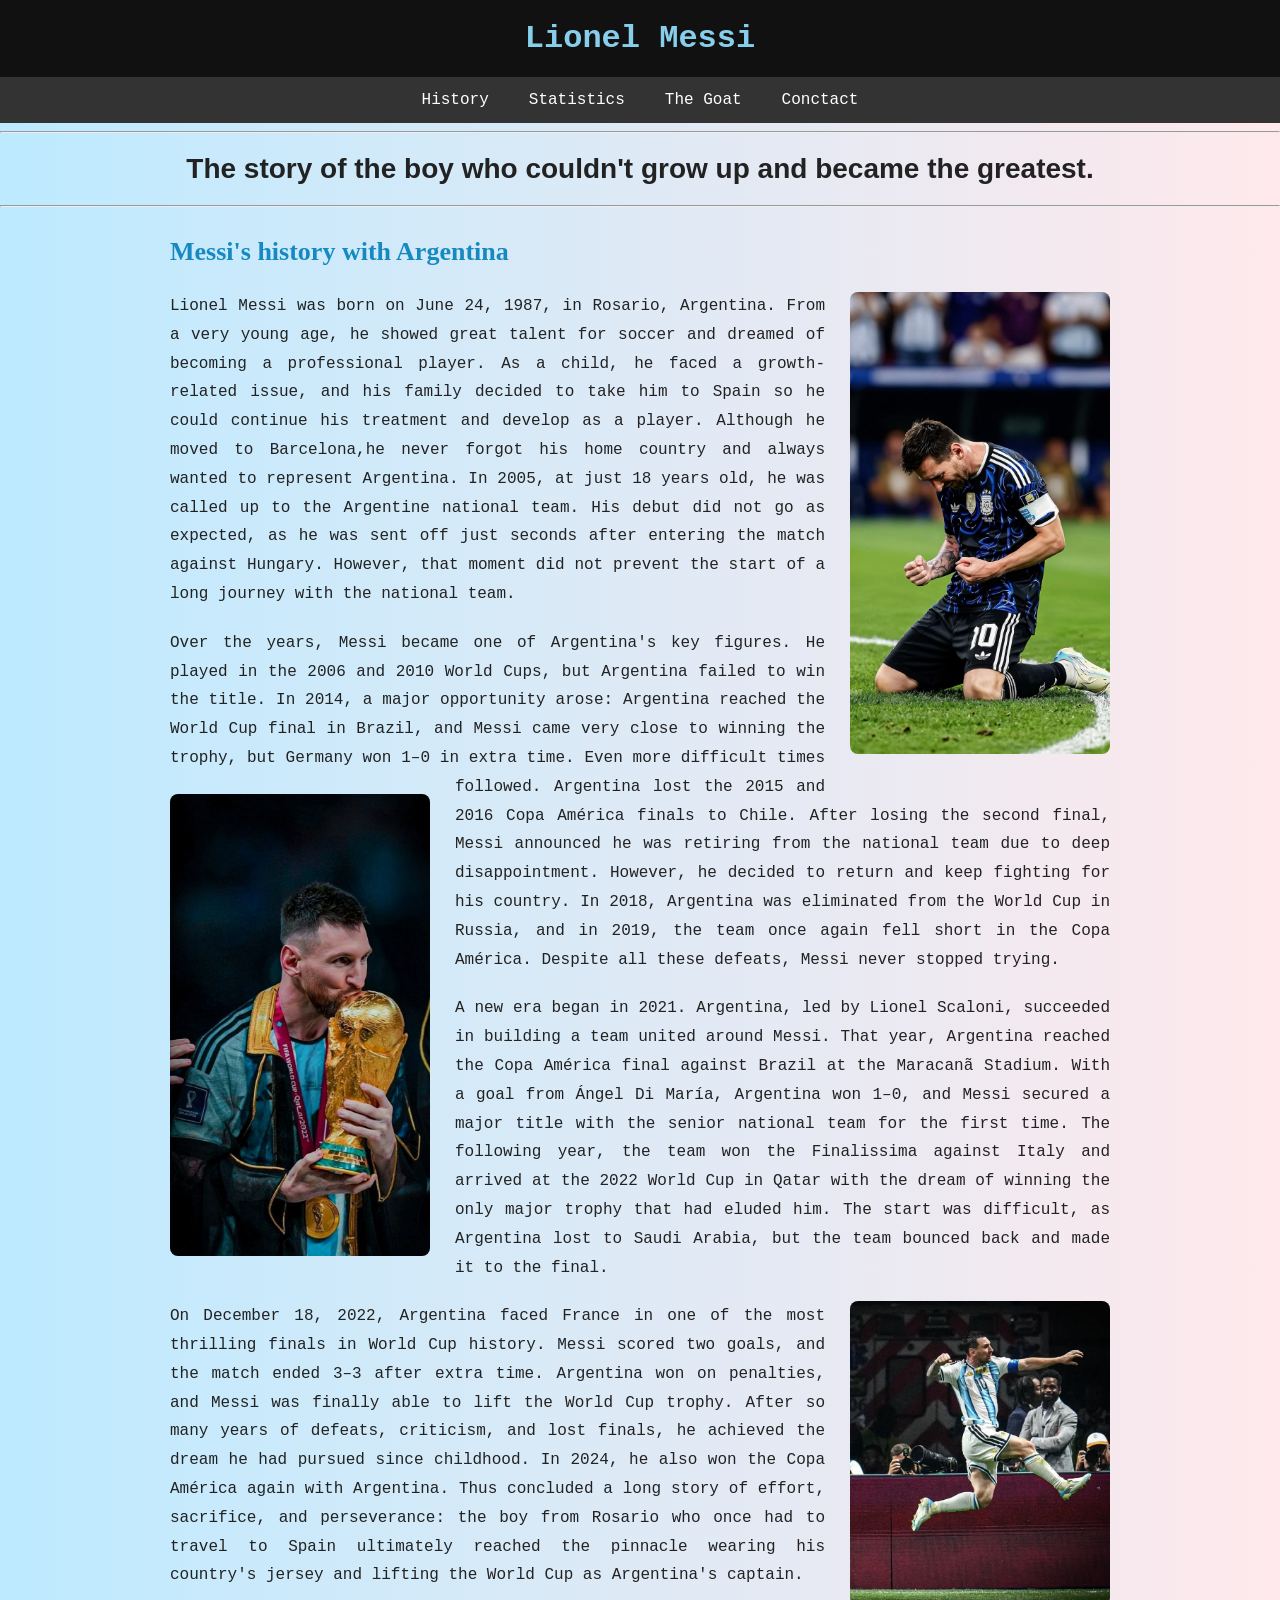
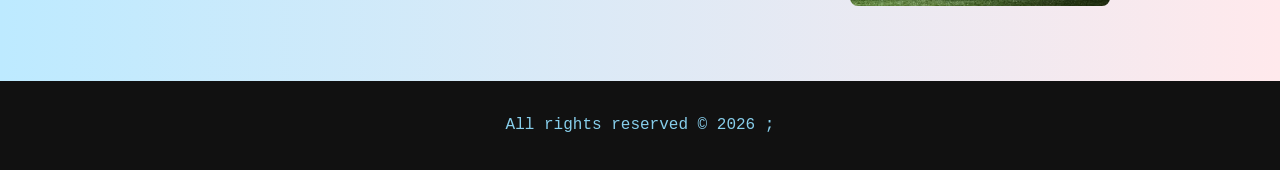
<file: index.html>
<!DOCTYPE html>
<html lang="en">

<head>
    <meta charset="UTF-8">
    <meta name="viewport" content="width=device-width, initial-scale=1.0">
    <title> Lionel Messi </title>
    <link rel="shortcut icon" href="assets/favicon/messi.jpg" type="image/x-icon">
    <link rel="stylesheet" href="Css/styles.css">
</head>

<body>
    <header>
        <h1> Lionel Messi </h1>
        <nav>
            <ul>
                <li> <a href="index.html"> History </a></li>
                <li> <a href="statistics.html"> Statistics </a> </li>
                <li> <a href="the_goat.html"> The Goat </a> </li>
                <li> <a href="conctact.html"> Conctact </a> </li>
            </ul>
        </nav>
    </header>

    <hr>
    <h2 class="titulo"> The story of the boy who couldn't grow up and became the greatest. </h2>
    <hr>
    <main class="container">
        <article class="article">
            <h3> Messi's history with Argentina </h3>
            <img src="/assets/img/Goat.jpg " alt="Goat" class="messiarg">
            <p>Lionel Messi was born on June 24, 1987, in Rosario, Argentina. From a very young age, he showed great talent for soccer and dreamed of becoming a professional player. 
                As a child, he faced a growth-related issue, and his family decided to take him to Spain so he could continue his treatment and develop as a player.
                Although he moved to Barcelona,he never forgot his home country and always wanted to represent Argentina.
                In 2005, at just 18 years old, he was called up to the Argentine national team.
                His debut did not go as expected, as he was sent off just seconds after entering the match against Hungary.
                However, that moment did not prevent the start of a long journey with the national team. </p>
            <img src="/assets/img/Meeeessii.jpg" alt="The goat" class="messiarg1">
            <p> Over the years, Messi became one of Argentina's key figures. 
                He played in the 2006 and 2010 World Cups, but Argentina failed to win the title. In 2014, a major opportunity arose: Argentina reached the World
                Cup final in Brazil, and Messi came very close to winning the trophy, but Germany won 1–0 in extra time.
                Even more difficult times followed. Argentina lost the 2015 and 2016 Copa América finals to Chile.
                After losing the second final, Messi announced he was retiring from the national team due to deep disappointment.
                However, he decided to return and keep fighting for his country. In 2018, Argentina was eliminated from the World Cup in Russia, and in 2019, 
                the team once again fell short in the Copa América. Despite all these defeats, Messi never stopped trying.
            </p>
            <img src="/assets/img/the goat.jpg" alt="La copa" class="messiarg2">
            <p>
                A new era began in 2021. Argentina, led by Lionel Scaloni, succeeded in building a team united around Messi.
                That year, Argentina reached the Copa América final against Brazil at the Maracanã Stadium. 
                With a goal from Ángel Di María, Argentina won 1–0, and Messi secured a major title with the senior national team for the first time.
                The following year, the team won the Finalissima against Italy and arrived at the 2022 World Cup in Qatar with 
                the dream of winning the only major trophy that had eluded him. The start was difficult, as Argentina lost to Saudi Arabia,
                but the team bounced back and made it to the final.
            </p>
            <p>
                On December 18, 2022, Argentina faced France in one of the most thrilling finals in World Cup history.
                Messi scored two goals, and the match ended 3–3 after extra time. Argentina won on penalties, and Messi was finally able to lift the World Cup trophy.
                After so many years of defeats, criticism, and lost finals, he achieved the dream he had pursued since childhood. 
                In 2024, he also won the Copa América again with Argentina. Thus concluded a long story of effort, sacrifice, and perseverance: 
                the boy from Rosario who once had to travel to Spain ultimately reached the pinnacle wearing his country's jersey and lifting the World Cup as Argentina's captain.
            </p>
        </article>
    </main>
    <footer class="footer">
        <p> All rights reserved &copy; 2026 ;</p>
    </footer>

</body>

</html>
</file>
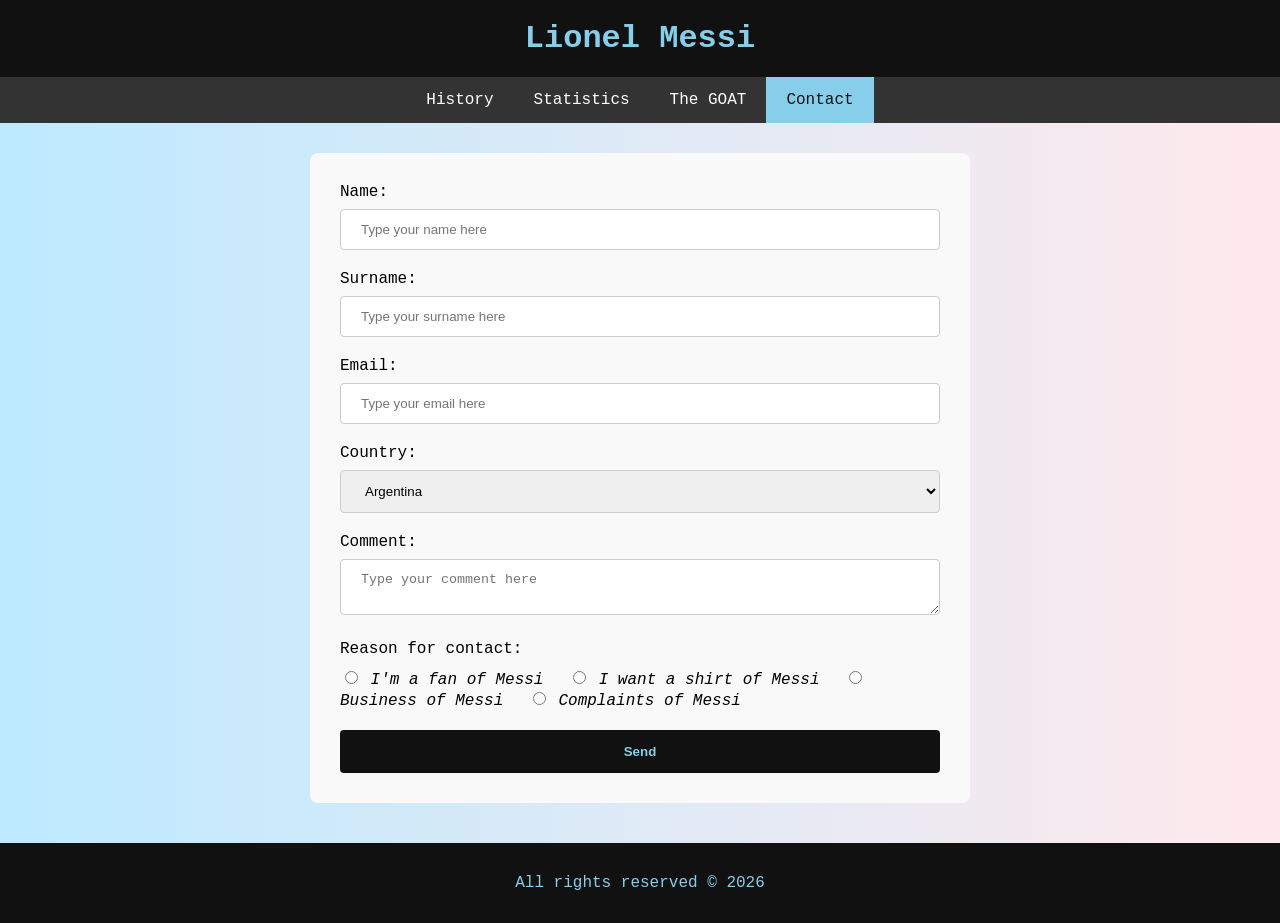
<file: conctact.html>
<!DOCTYPE html>
<html lang="en">
<head>
    <meta charset="UTF-8">
    <meta name="viewport" content="width=device-width, initial-scale=1.0">
    <title> Lionel Messi </title>
    <link rel="shortcut icon" href="assets/favicon/messi.jpg" type="image/x-icon">
    <style>
        body {
            font-family: "Lucida Console", "Courier New", monospace;
            background: linear-gradient(to right, rgb(189, 234, 255), rgb(255, 233, 236));
            padding: 0;
            margin: 0;
        }

        header {
            text-align: center;
        }

        h1 {
            background-color: #111;
            padding: 20px;
            margin: 0;
            color: skyblue;
            font-size: 32px;
        }

        nav ul {
            list-style-type: none;
            margin: 0;
            padding: 0;
            display: flex;
            justify-content: center;
            background-color: #333;
        }

        nav li a {
            display: block;
            color: white;
            text-align: center;
            padding: 14px 20px;
            text-decoration: none;
        }

        nav li a:hover {
            background-color: #111;
        }

        .active {
            background-color: skyblue;
            color: #111;
        }

        .container-formulario {
            max-width: 600px;
            margin: 30px auto;
            background-color: #f9f9f9;
            padding: 30px;
            border-radius: 8px;
        }

        input[type=text], input[type=email], textarea, select {
            width: 100%;
            padding: 12px 20px;
            margin: 8px 0 20px 0;
            display: inline-block;
            border: 1px solid #ccc;
            border-radius: 4px;
            box-sizing: border-box;
        }

        input[type=submit] {
            width: 100%;
            background-color: #111;
            color: skyblue;
            font-weight: bold;
            padding: 14px 20px;
            border: none;
            border-radius: 4px;
            cursor: pointer;
        }

        /* Style for your table rows */
        tr {
            background-color: #111;
            color: skyblue;
            text-align: left;
        }

        .footer {
            text-align: center;
            background-color: #111;
            color: skyblue;
            padding: 15px 0;
            margin-top: 40px;
        }
    </style>
</head>

<body>
    <header>
        <h1> Lionel Messi </h1>
        <nav>
            <ul>
                <li> <a href="index.html"> History </a></li>
                <li> <a href="statistics.html"> Statistics </a> </li>
                <li> <a href="the_goat.html"> The GOAT </a> </li>
                <li> <a href="conctact.html" class="active"> Contact </a> </li>
            </ul>
        </nav>
    </header>

    <div class="container-formulario">
        <form>
            <label for="name">Name: </label>
            <input type="text" id="name" name="name" placeholder="Type your name here" required minlength="3">
            
            <label for="surname">Surname: </label>
            <input type="text" id="surname" name="surname" placeholder="Type your surname here" required minlength="3">
            
            <label for="mail">Email: </label>
            <input type="email" id="mail" name="mail" placeholder="Type your email here" required>
            
            <label for="pais">Country: </label>
            <select name="pais" id="pais">
                <option value="Argentina">Argentina</option>
                <option value="Chile">Chile</option>
                <option value="Bolivia">Bolivia</option>
                <option value="Perú">Peru</option>
                <option value="Uruguay">Uruguay</option>
                <option value="España">Spain</option>
                <option value="Colombia">Colombia</option>
                <option value="Venezuela">Venezuela</option>
                <option value="Paraguay">Paraguay</option>
                <option value="Ecuador">Ecuador</option>
            </select>
            
            <label for="comentario">Comment: </label>
            <textarea name="comentario" id="comentario" placeholder="Type your comment here"></textarea>

            <label for="motivo">Reason for contact: </label>
            <div style="margin: 10px 0 20px 0;">
                <input type="radio" id="fan" name="motivo"><label style="margin-right: 15px;" for="fan"> <i>I'm a fan of Messi </i></label>
                <input type="radio" id="shirt" name="motivo"><label style="margin-right: 15px;" for="shirt"> <i>I want a shirt of Messi </i></label>
                <input type="radio" id="business" name="motivo"><label style="margin-right: 15px;" for="business"> <i>Business of Messi </i></label>
                <input type="radio" id="complaints" name="motivo"><label for="complaints"> <i> Complaints of Messi </i></label>
            </div>

            <input type="submit" value="Send">
        </form>
    </div>

    <footer class="footer">
        <p> All rights reserved &copy; 2026</p>
    </footer>

</body>
</html>
</file>
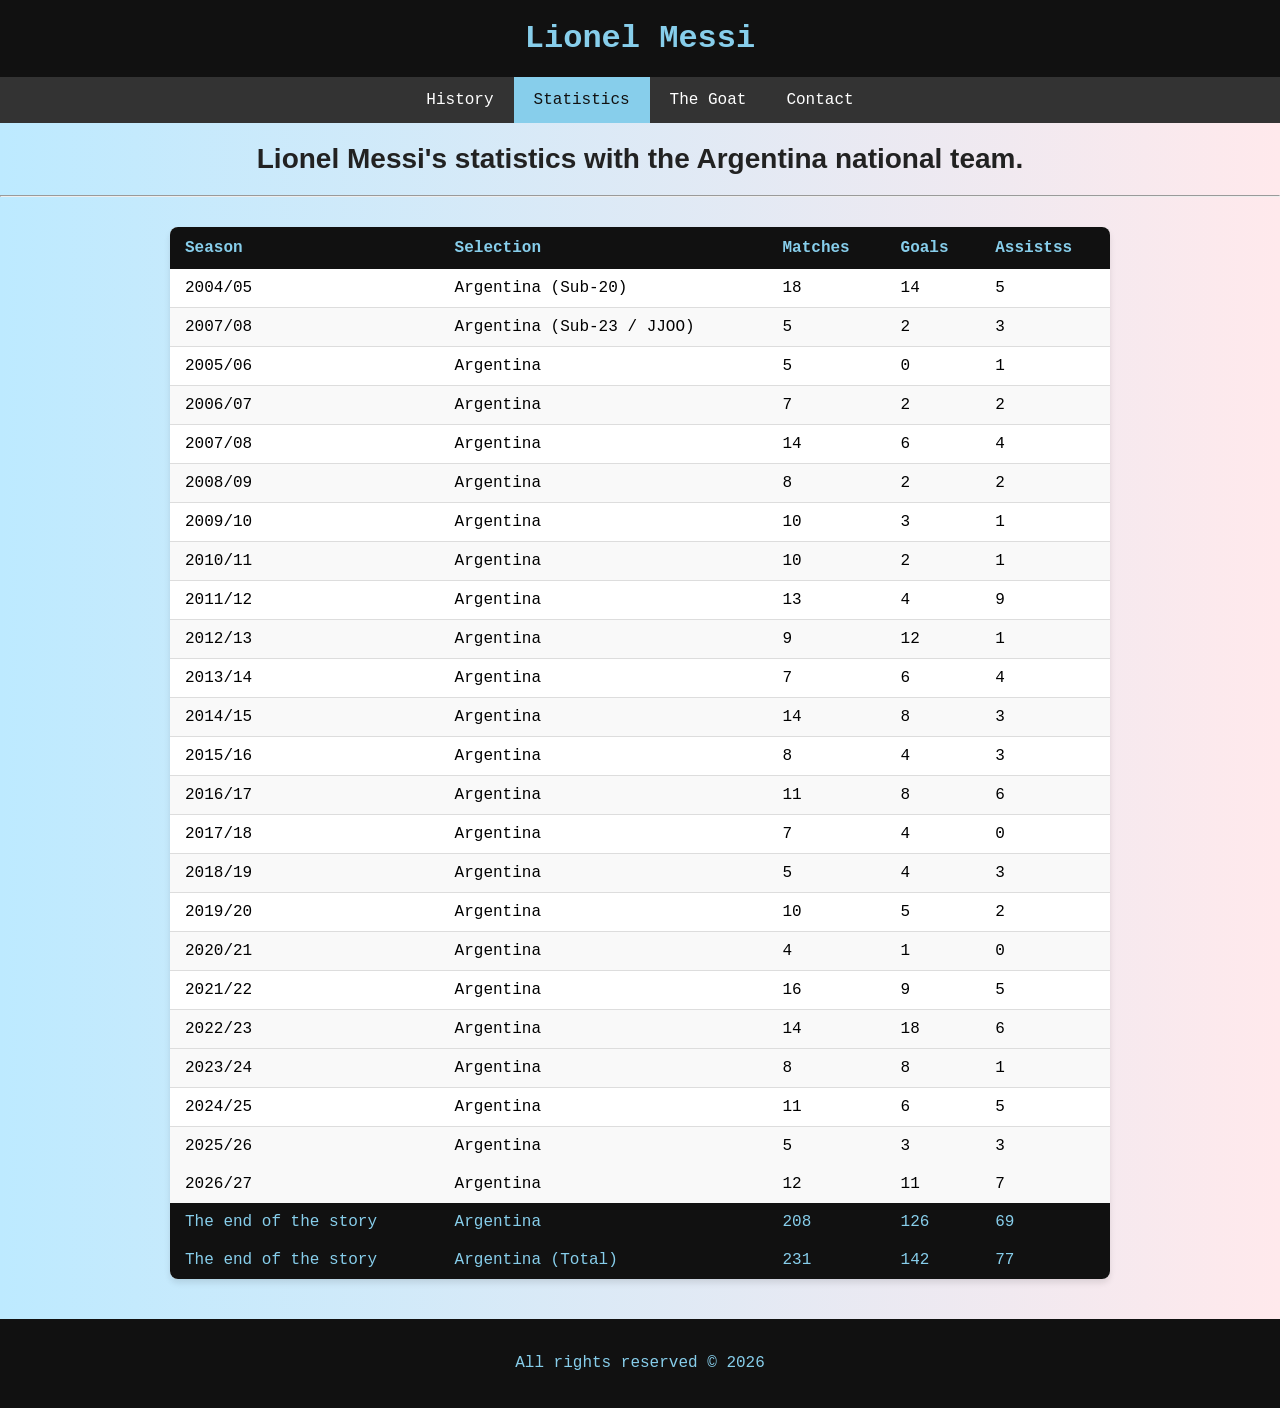
<file: statistics.html>
<!DOCTYPE html>
<html lang="en">

<head>
    <meta charset="UTF-8">
    <meta name="viewport" content="width=device-width, initial-scale=1.0">
    <title> Lionel Messi - Argentina Statistics </title>
    <link rel="shortcut icon" href="assets/favicon/messi.jpg" type="image/x-icon">
    <link rel="stylesheet" href="Css/styles.css">
</head>

<body>
    <header>
        <h1>Lionel Messi</h1>
        <nav>
            <ul>
                <li><a href="index.html">History</a></li>
                <li><a href="statistics.html" class="active">Statistics</a></li>
                <li><a href="the_goat.html">The Goat</a></li>
                <li><a href="contact.html">Contact</a></li>
            </ul>
        </nav>
    </header>

    <h2 class="titulo">
        Lionel Messi's statistics with the Argentina national team. 
    </h2>
    <hr>

    <main class="container">
        <div class="article">
            <table style="width: 100%; border-collapse: collapse; margin-top: 20px; background-color: white; border-radius: 8px; overflow: hidden; box-shadow: 0 4px 6px rgba(0,0,0,0.1);">
                <thead>
                    <tr style="background-color: #111; color: skyblue; text-align: left;">
                        <th style="padding: 12px 15px;">Season</th>
                        <th style="padding: 12px 15px;">Selection </th>
                        <th style="padding: 12px 15px;">Matches</th>
                        <th style="padding: 12px 15px;">Goals</th>
                        <th style="padding: 12px 15px;">Assistss</th>
                    </tr>
                </thead>
                <tbody>
                    <!-- YOUTH STAGE  -->
                    <tr style="border-bottom: 1px solid #ddd;">
                        <td style="padding: 10px 15px;">2004/05</td>
                        <td style="padding: 10px 15px;">Argentina (Sub-20)</td>
                        <td style="padding: 10px 15px;">18</td>
                        <td style="padding: 10px 15px;">14</td>
                        <td style="padding: 10px 15px;">5</td>
                    </tr>
                    <tr style="border-bottom: 1px solid #ddd; background-color: #f9f9f9;">
                        <td style="padding: 10px 15px;">2007/08</td>
                        <td style="padding: 10px 15px;">Argentina (Sub-23 / JJOO)</td>
                        <td style="padding: 10px 15px;">5</td>
                        <td style="padding: 10px 15px;">2</td>
                        <td style="padding: 10px 15px;">3</td>
                    </tr>


                     <!-- SENIOR NATINAL TEAM -->
                    <tr style="border-bottom: 1px solid #ddd;">
                        <td style="padding: 10px 15px;">2005/06</td>
                        <td style="padding: 10px 15px;">Argentina</td>
                        <td style="padding: 10px 15px;">5</td>
                        <td style="padding: 10px 15px;">0</td>
                        <td style="padding: 10px 15px;">1</td>
                    </tr>
                    <tr style="border-bottom: 1px solid #ddd; background-color: #f9f9f9;">
                        <td style="padding: 10px 15px;">2006/07</td>
                        <td style="padding: 10px 15px;">Argentina</td>
                        <td style="padding: 10px 15px;">7</td>
                        <td style="padding: 10px 15px;">2</td>
                        <td style="padding: 10px 15px;">2</td>
                    </tr>
                    <tr style="border-bottom: 1px solid #ddd;">
                        <td style="padding: 10px 15px;">2007/08</td>
                        <td style="padding: 10px 15px;">Argentina</td>
                        <td style="padding: 10px 15px;">14</td>
                        <td style="padding: 10px 15px;">6</td>
                        <td style="padding: 10px 15px;">4</td>
                    </tr>
                    <tr style="border-bottom: 1px solid #ddd; background-color: #f9f9f9;">
                        <td style="padding: 10px 15px;">2008/09</td>
                        <td style="padding: 10px 15px;">Argentina</td>
                        <td style="padding: 10px 15px;">8</td>
                        <td style="padding: 10px 15px;">2</td>
                        <td style="padding: 10px 15px;">2</td>
                    </tr>
                    <tr style="border-bottom: 1px solid #ddd;">
                        <td style="padding: 10px 15px;">2009/10</td>
                        <td style="padding: 10px 15px;">Argentina </td>
                        <td style="padding: 10px 15px;">10</td>
                        <td style="padding: 10px 15px;">3</td>
                        <td style="padding: 10px 15px;">1</td>
                    </tr>
                    <tr style="border-bottom: 1px solid #ddd; background-color: #f9f9f9;">
                        <td style="padding: 10px 15px;">2010/11</td>
                        <td style="padding: 10px 15px;">Argentina</td>
                        <td style="padding: 10px 15px;">10</td>
                        <td style="padding: 10px 15px;">2</td>
                        <td style="padding: 10px 15px;">1</td>
                    </tr>
                    <tr style="border-bottom: 1px solid #ddd;">
                        <td style="padding: 10px 15px;">2011/12</td>
                        <td style="padding: 10px 15px;">Argentina </td>
                        <td style="padding: 10px 15px;">13</td>
                        <td style="padding: 10px 15px;">4</td>
                        <td style="padding: 10px 15px;">9</td>
                    </tr>
                    <tr style="border-bottom: 1px solid #ddd; background-color: #f9f9f9;">
                        <td style="padding: 10px 15px;">2012/13</td>
                        <td style="padding: 10px 15px;">Argentina</td>
                        <td style="padding: 10px 15px;">9</td>
                        <td style="padding: 10px 15px;">12</td>
                        <td style="padding: 10px 15px;">1</td>
                    </tr>
                    <tr style="border-bottom: 1px solid #ddd;">
                        <td style="padding: 10px 15px;">2013/14</td>
                        <td style="padding: 10px 15px;">Argentina</td>
                        <td style="padding: 10px 15px;">7</td>
                        <td style="padding: 10px 15px;">6</td>
                        <td style="padding: 10px 15px;">4</td>
                    </tr>
                    <tr style="border-bottom: 1px solid #ddd; background-color: #f9f9f9;">
                        <td style="padding: 10px 15px;">2014/15</td>
                        <td style="padding: 10px 15px;">Argentina </td>
                        <td style="padding: 10px 15px;">14</td>
                        <td style="padding: 10px 15px;">8</td>
                        <td style="padding: 10px 15px;">3</td>
                    </tr>
                    <tr style="border-bottom: 1px solid #ddd;">
                        <td style="padding: 10px 15px;">2015/16</td>
                        <td style="padding: 10px 15px;">Argentina</td>
                        <td style="padding: 10px 15px;">8</td>
                        <td style="padding: 10px 15px;">4</td>
                        <td style="padding: 10px 15px;">3</td>
                    </tr>
                    <tr style="border-bottom: 1px solid #ddd; background-color: #f9f9f9;">
                        <td style="padding: 10px 15px;">2016/17</td>
                        <td style="padding: 10px 15px;">Argentina </td>
                        <td style="padding: 10px 15px;">11</td>
                        <td style="padding: 10px 15px;">8</td>
                        <td style="padding: 10px 15px;">6</td>
                    </tr>
                    <tr style="border-bottom: 1px solid #ddd;">
                        <td style="padding: 10px 15px;">2017/18</td>
                        <td style="padding: 10px 15px;">Argentina</td>
                        <td style="padding: 10px 15px;">7</td>
                        <td style="padding: 10px 15px;">4</td>
                        <td style="padding: 10px 15px;">0</td>
                    </tr>
                    <tr style="border-bottom: 1px solid #ddd; background-color: #f9f9f9;">
                        <td style="padding: 10px 15px;">2018/19</td>
                        <td style="padding: 10px 15px;">Argentina </td>
                        <td style="padding: 10px 15px;">5</td>
                        <td style="padding: 10px 15px;">4</td>
                        <td style="padding: 10px 15px;">3</td>
                    </tr>
                    <tr style="border-bottom: 1px solid #ddd;">
                        <td style="padding: 10px 15px;">2019/20</td>
                        <td style="padding: 10px 15px;">Argentina </td>
                        <td style="padding: 10px 15px;">10</td>
                        <td style="padding: 10px 15px;">5</td>
                        <td style="padding: 10px 15px;">2</td>
                    </tr>
                    <tr style="border-bottom: 1px solid #ddd; background-color: #f9f9f9;">
                        <td style="padding: 10px 15px;">2020/21</td>
                        <td style="padding: 10px 15px;">Argentina </td>
                        <td style="padding: 10px 15px;">4</td>
                        <td style="padding: 10px 15px;">1</td>
                        <td style="padding: 10px 15px;">0</td>
                    </tr>
                    <tr style="border-bottom: 1px solid #ddd;">
                        <td style="padding: 10px 15px;">2021/22</td>
                        <td style="padding: 10px 15px;">Argentina</td>
                        <td style="padding: 10px 15px;">16</td>
                        <td style="padding: 10px 15px;">9</td>
                        <td style="padding: 10px 15px;">5</td>
                    </tr>
                    <tr style="border-bottom: 1px solid #ddd; background-color: #f9f9f9;">
                        <td style="padding: 10px 15px;">2022/23</td>
                        <td style="padding: 10px 15px;">Argentina </td>
                        <td style="padding: 10px 15px;">14</td>
                        <td style="padding: 10px 15px;">18</td>
                        <td style="padding: 10px 15px;">6</td>
                    </tr>
                    <tr style="border-bottom: 1px solid #ddd; background-color: #f9f9f9;">
                        <td style="padding: 10px 15px;">2023/24</td>
                        <td style="padding: 10px 15px;">Argentina </td>
                        <td style="padding: 10px 15px;">8</td>
                        <td style="padding: 10px 15px;">8</td>
                        <td style="padding: 10px 15px;">1</td>
                    </tr>
                    <tr style="border-bottom: 1px solid #ddd;">
                        <td style="padding: 10px 15px;">2024/25</td>
                        <td style="padding: 10px 15px;">Argentina </td>
                        <td style="padding: 10px 15px;">11</td>
                        <td style="padding: 10px 15px;">6</td>
                        <td style="padding: 10px 15px;">5</td>
                    </tr>
                    <tr style="background-color: #f9f9f9;">
                        <td style="padding: 10px 15px;">2025/26</td>
                        <td style="padding: 10px 15px;">Argentina </td>
                        <td style="padding: 10px 15px;">5</td>
                        <td style="padding: 10px 15px;">3</td>
                        <td style="padding: 10px 15px;">3</td>
                    </tr>
                    <tr style="background-color: #f9f9f9;">
                        <td style="padding: 10px 15px;">2026/27</td>
                        <td style="padding: 10px 15px;">Argentina</td>
                        <td style="padding: 10px 15px;">12</td>
                        <td style="padding: 10px 15px;">11</td>
                        <td style="padding: 10px 15px;">7</td>
                    </tr>
                     <tr style="background-color: #111; color: skyblue; text-align: left;">
                        <td style="padding: 10px 15px;">The end of the story</td>
                        <td style="padding: 10px 15px;">Argentina</td>
                        <td style="padding: 10px 15px;">208</td>
                        <td style="padding: 10px 15px;">126</td>
                        <td style="padding: 10px 15px;">69</td>
                    </tr>
                     <tr style="background-color: #111; color: skyblue; text-align: left;">
                        <td style="padding: 10px 15px;">The end of the story</td>
                        <td style="padding: 10px 15px;">Argentina (Total) </td>
                        <td style="padding: 10px 15px;">231 </td>
                        <td style="padding: 10px 15px;">142 </td>
                        <td style="padding: 10px 15px;"> 77</td>
                    </tr>
                </tbody>
            </table>
        </div>
    </main>

    <footer class="footer">
        <p>All rights reserved &copy; 2026</p>
    </footer>

</body>

</html>
</file>
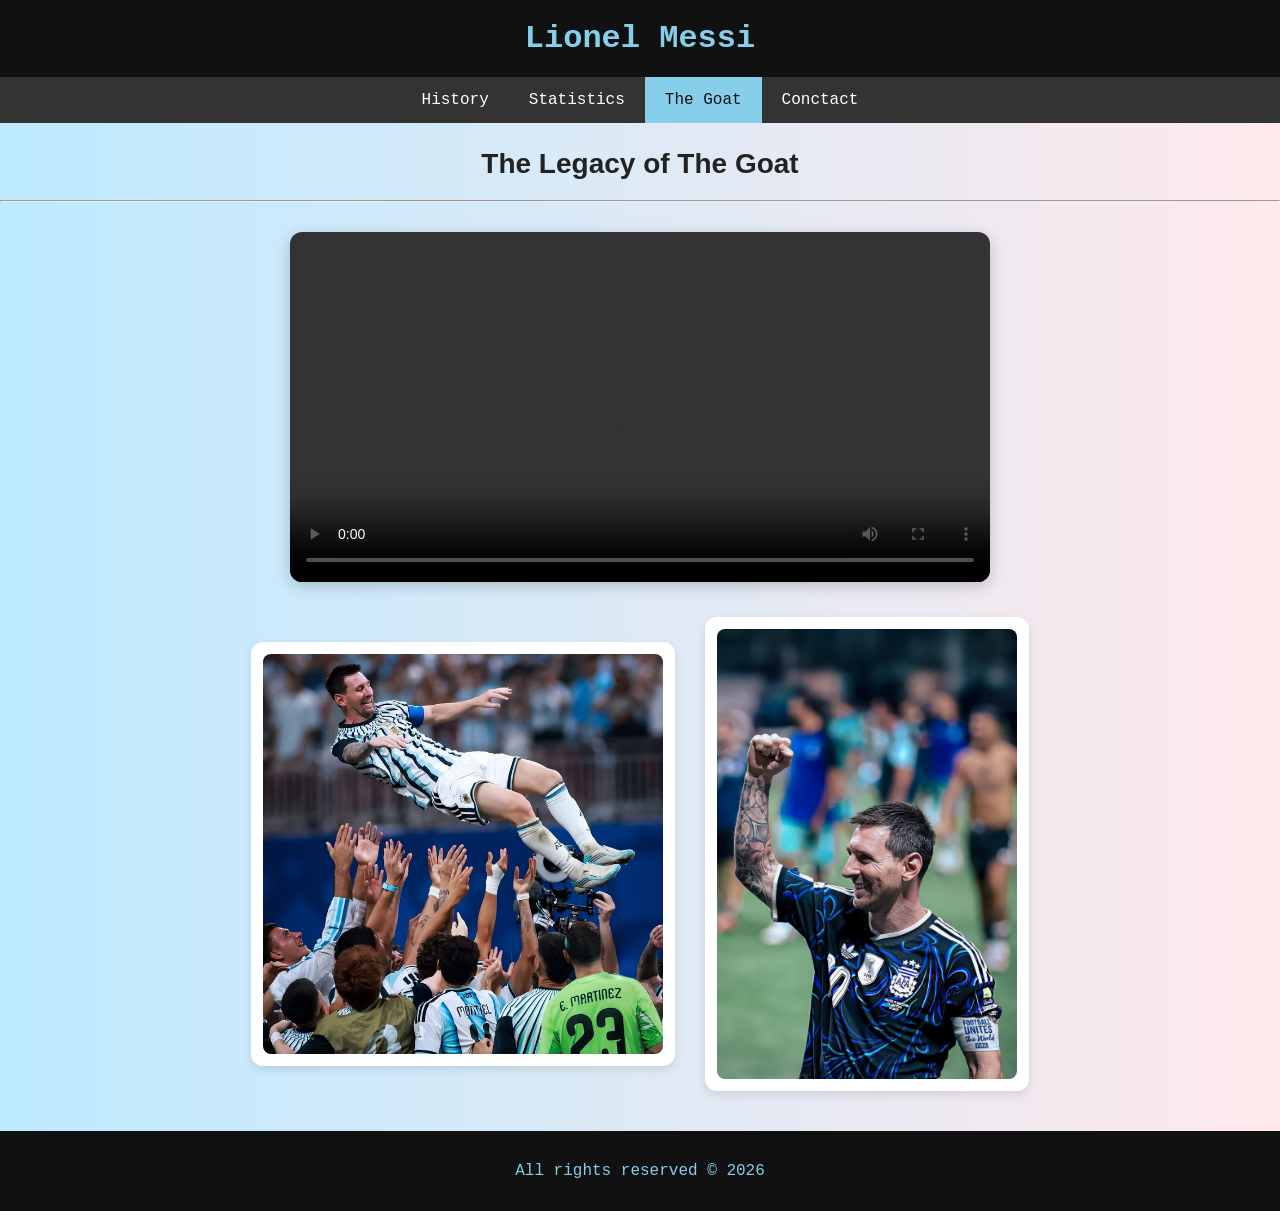
<file: the_goat.html>
<!DOCTYPE html>
<html lang="en">

<head>
    <meta charset="UTF-8">
    <meta name="viewport" content="width=device-width, initial-scale=1.0">
    <title>Lionel Messi - The Goat</title>
    <link rel="shortcut icon" href="assets/favicon/messi.jpg" type="image/x-icon">
    
    <style>
        /* ==================== GENERAL STYLES ==================== */
        body {
            font-family: "Lucida Console", "Courier New", monospace;
            background: linear-gradient(to right, rgb(189, 234, 255), rgb(255, 233, 236));
            padding: 0;
            margin: 0;
        }

        /* ==================== HEADER AND MENU ==================== */
        header {
            text-align: center;
        }

        h1 {
            background-color: #111;
            padding: 20px;
            margin: 0;
            color: skyblue;
            font-size: 32px;
        }

        nav {
            background-color: #333;
        }

        nav ul {
            list-style-type: none;
            margin: 0;
            padding: 0;
            display: flex;
            justify-content: center;
            flex-wrap: wrap;
            background-color: #333;
        }

        nav li a {
            display: block;
            color: white;
            text-align: center;
            padding: 14px 20px;
            text-decoration: none;
            transition: 0.3s;
        }

        nav li a:hover:not(.active) {
            background-color: #111;
        }

        .active {
            background-color: skyblue;
            color: #111;
        }

        /* ==================== TITLES ==================== */
        .titulo {
            font-size: 28px;
            margin-top: 25px;
            margin-bottom: 20px;
            color: #222;
            font-family: 'Segoe UI', Tahoma, Geneva, Verdana, sans-serif;  
            text-align: center;
        }

        /* ==================== MAIN CONTAINER ==================== */
        .container {
            max-width: 1100px;
            margin: 30px auto;
            padding: 0 20px;
        }

        /* ==================== VIDEO ==================== */
        .video-container {
            display: flex;
            justify-content: center;
            margin-bottom: 35px;
        }

        .video-container video {
            width: 100%;
            max-width: 700px;
            height: auto;
            border-radius: 12px;
            box-shadow: 0 4px 15px rgba(0, 0, 0, 0.2);
        }

        /* ==================== DISTINCTIVE GALLERY ==================== */
        .gallery-section {
            display: flex;
            justify-content: center;
            align-items: center;
            flex-wrap: wrap;
            gap: 30px;
            margin-top: 30px;
            margin-bottom: 40px;
        }

        .gallery-card {
            background: white;
            padding: 12px;
            border-radius: 12px;
            box-shadow: 0 4px 10px rgba(0, 0, 0, 0.1);
            transition: transform 0.3s ease;
        }

        .gallery-card:hover {
            transform: translateY(-5px);
        }

        /* 1. First image: Large and square */
        .img-cuadrada {
            width: 400px;
            height: 400px;
            object-fit: cover; /* Prevents the image from becoming distorted when cropped to a square format. */
            display: block;
            border-radius: 8px;
        }

        /* 2. Second image: Vertical (standing alone) */
        .img-vertical {
            width: 300px;
            height: 450px;
            object-fit: cover; /* It maintains its elegant vertical proportions. */
            display: block;
            border-radius: 8px;
        }

        /* ==================== FOOTER ==================== */
        .footer {
            text-align: center;
            background-color: #111;
            color: skyblue;
            padding: 15px 0;
            margin-top: 40px;
        }
    </style>
</head>

<body>
    <header>
        <h1> Lionel Messi </h1>
        <nav>
            <ul>
                <li><a href="index.html"> History </a></li>
                <li><a href="statistics.html"> Statistics </a></li>
                <li><a href="the_goat.html" class="active"> The Goat </a></li>
                <li><a href="conctact.html"> Conctact </a></li>
            </ul>
        </nav>
    </header>

    <h2 class="titulo"> The Legacy of The Goat </h2>
    <hr>

    <main class="container">
        <!-- Video -->
        <div class="video-container">
            <video src="assets/videos/messi.mp4" autoplay controls ></video>
        </div>
        
        <!-- Image gallery with custom sizes  -->
        <section class="gallery-section">
            <div class="gallery-card">
                 <img src="assets/img/argentina.jpg" alt="Messi con Argentina cuadrado" class="img-cuadrada">
            </div>
            <div class="gallery-card">
                <img src="assets/img/messi.jpg" alt="Messi vertical solitario" class="img-vertical">
            </div>
        </section>
    </main>

    <footer class="footer">
        <p> All rights reserved &copy; 2026</p>
    </footer>

</body>

</html>
</file>
<file: Css/styles.css>
/* ==========================================================================
   GENERAL STYLES
   ========================================================================== */
body {
    font-family: "Lucida Console", "Courier New", monospace;
    background: linear-gradient(to right, rgb(189, 234, 255), rgb(255, 233, 236));
    padding: 0;
    margin: 0;
}

/* ==========================================================================
   HEADER AND NAVIGATION MENU
   ========================================================================== */
header {
    text-align: center;
}

h1 {
    background-color: #111;
    padding: 20px;
    margin: 0;
    color: skyblue;
    font-size: 32px;
}

nav {
    background-color: #333;
}

nav ul {
    list-style-type: none;
    margin: 0;
    padding: 0;
    display: flex;
    justify-content: center;
    flex-wrap: wrap;
    background-color: #333;
}

nav li a {
    display: block;
    color: white;
    text-align: center;
    padding: 14px 20px;
    text-decoration: none;
    transition: 0.3s;
}

nav li a:hover:not(.active) {
    background-color: #111;
}

.active {
    background-color: skyblue;
    color: #111;
}

/* ==========================================================================
   TYPOGRAPHY AND TITLES
   ========================================================================== */
.titulo {
    font-size: 28px;
    margin-top: 20px;
    margin-bottom: 20px;
    color: #222;
    font-family: 'Segoe UI', Tahoma, Geneva, Verdana, sans-serif;  
    text-align: center;
}

h3 {
    color: #168ac0;
    font-size: 22px;
}

p {
    font-size: 16px;
    line-height: 1.7;
}

/* ==========================================================================
   MAIN CONTAINER AND ITEM
   ========================================================================== */
.container {
    max-width: 1100px;
    margin: 30px auto;
    padding: 0 20px;
}

.article {
    display: block;
    max-width: 1000px;
    margin: 0 auto;
    padding: 0 30px;
    box-sizing: border-box;
}

.article h3 {
    color: #168ac0;
    font-size: 26px;
    margin-bottom: 25px;
    display: block;
    width: 100%;
    font-family: 'Times New Roman', Times, serif;
}

.article p {
    font-size: 16px;
    line-height: 1.8;
    color: #222;
    margin-bottom: 20px;
    text-align: justify;
}

/* ==========================================================================
   FLOATING IMAGE CONFIGURATION
   ========================================================================== */
.messiarg {
    width: 260px;
    height: auto;
    float: right;
    margin-left: 25px;
    margin-bottom: 20px;
    border-radius: 8px;
}

.messiarg1 {
    width: 260px;
    height: auto;
    float: left;
    clear: both;
    margin-right: 25px;
    margin-top: 20px;
    margin-bottom: 20px;
    border-radius: 8px;
}

.messiarg2 {
    width: 260px;
    height: auto;
    float: right;
    clear: both;
    margin-left: 25px;
    margin-top: 25px;
    margin-bottom: 35px;
    border-radius: 8px;
}

.article::after {
    content: "";
    display: table;
    clear: both;
}

/* ==========================================================================
   FOOTER
   ========================================================================== */
.footer {
    text-align: center;
    background-color: #111;
    color: skyblue;
    padding: 15px 0;
    margin-top: 40px;
}
</file>
